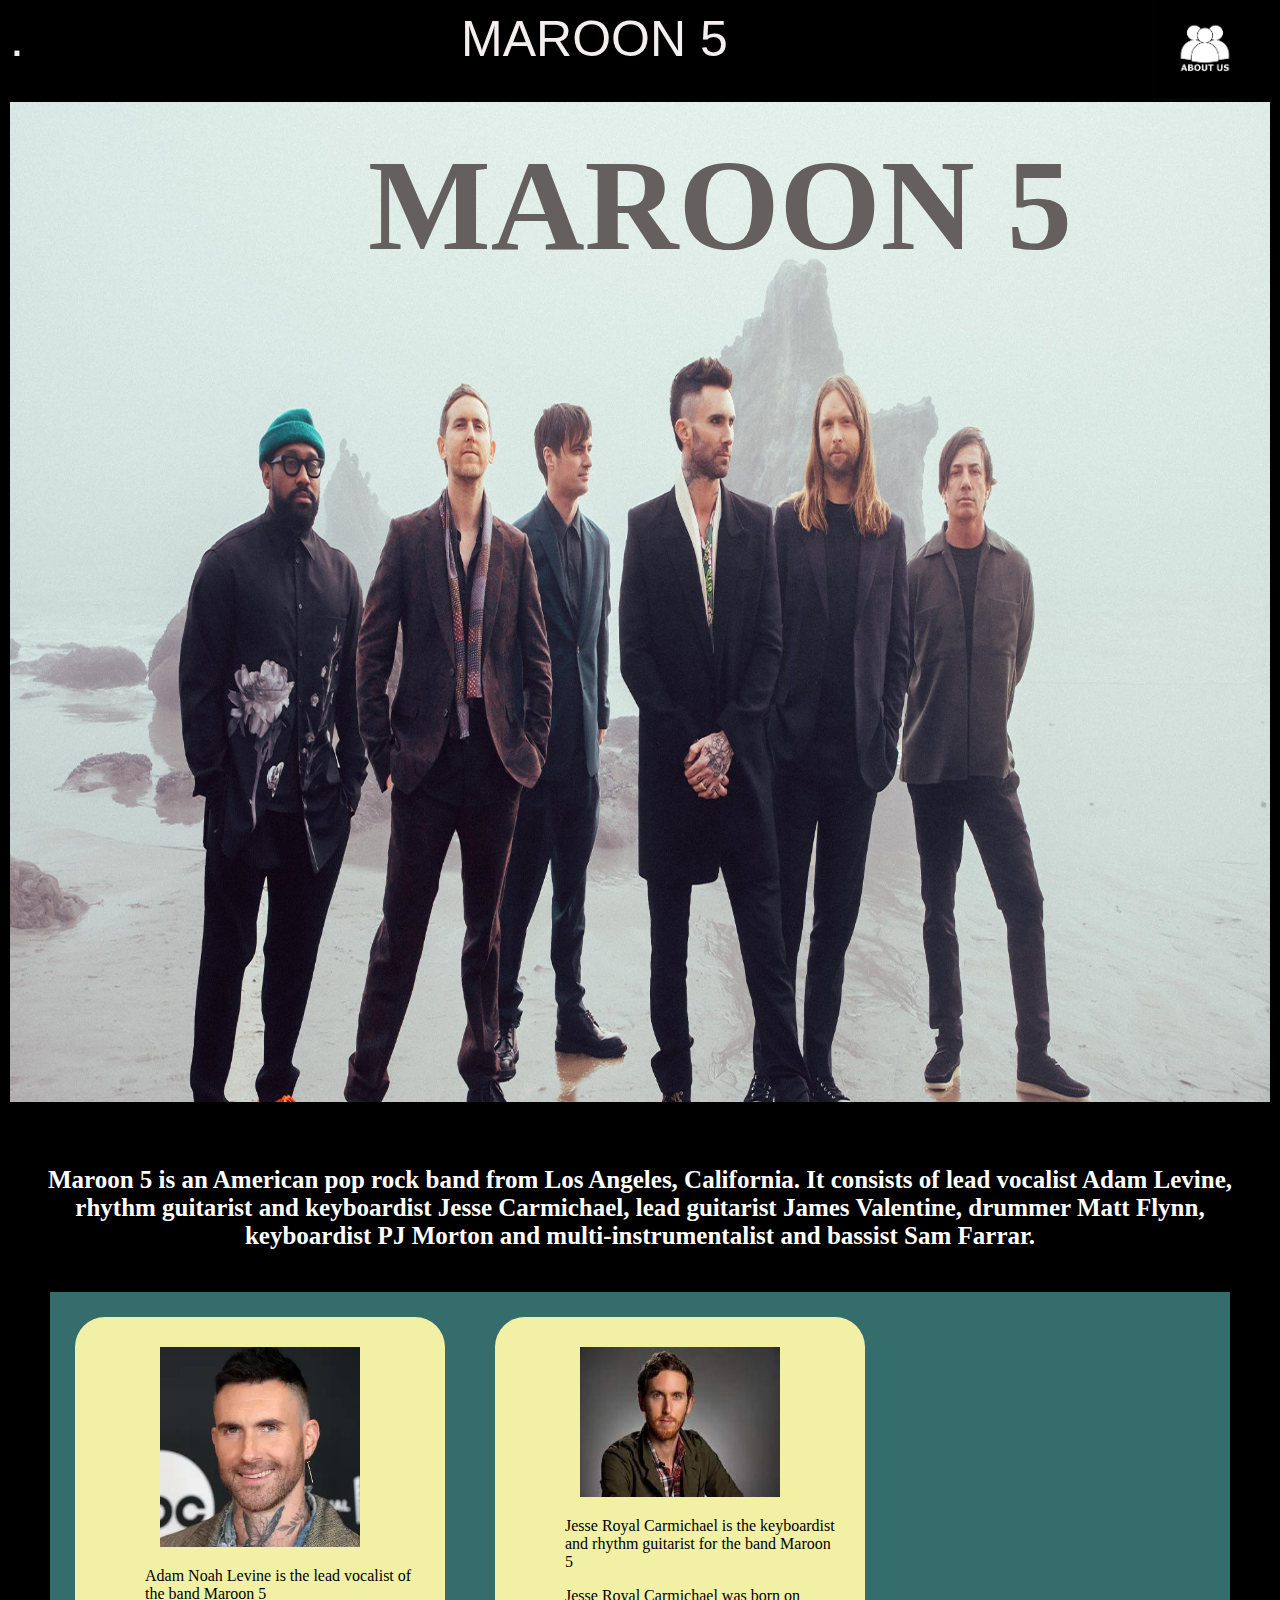
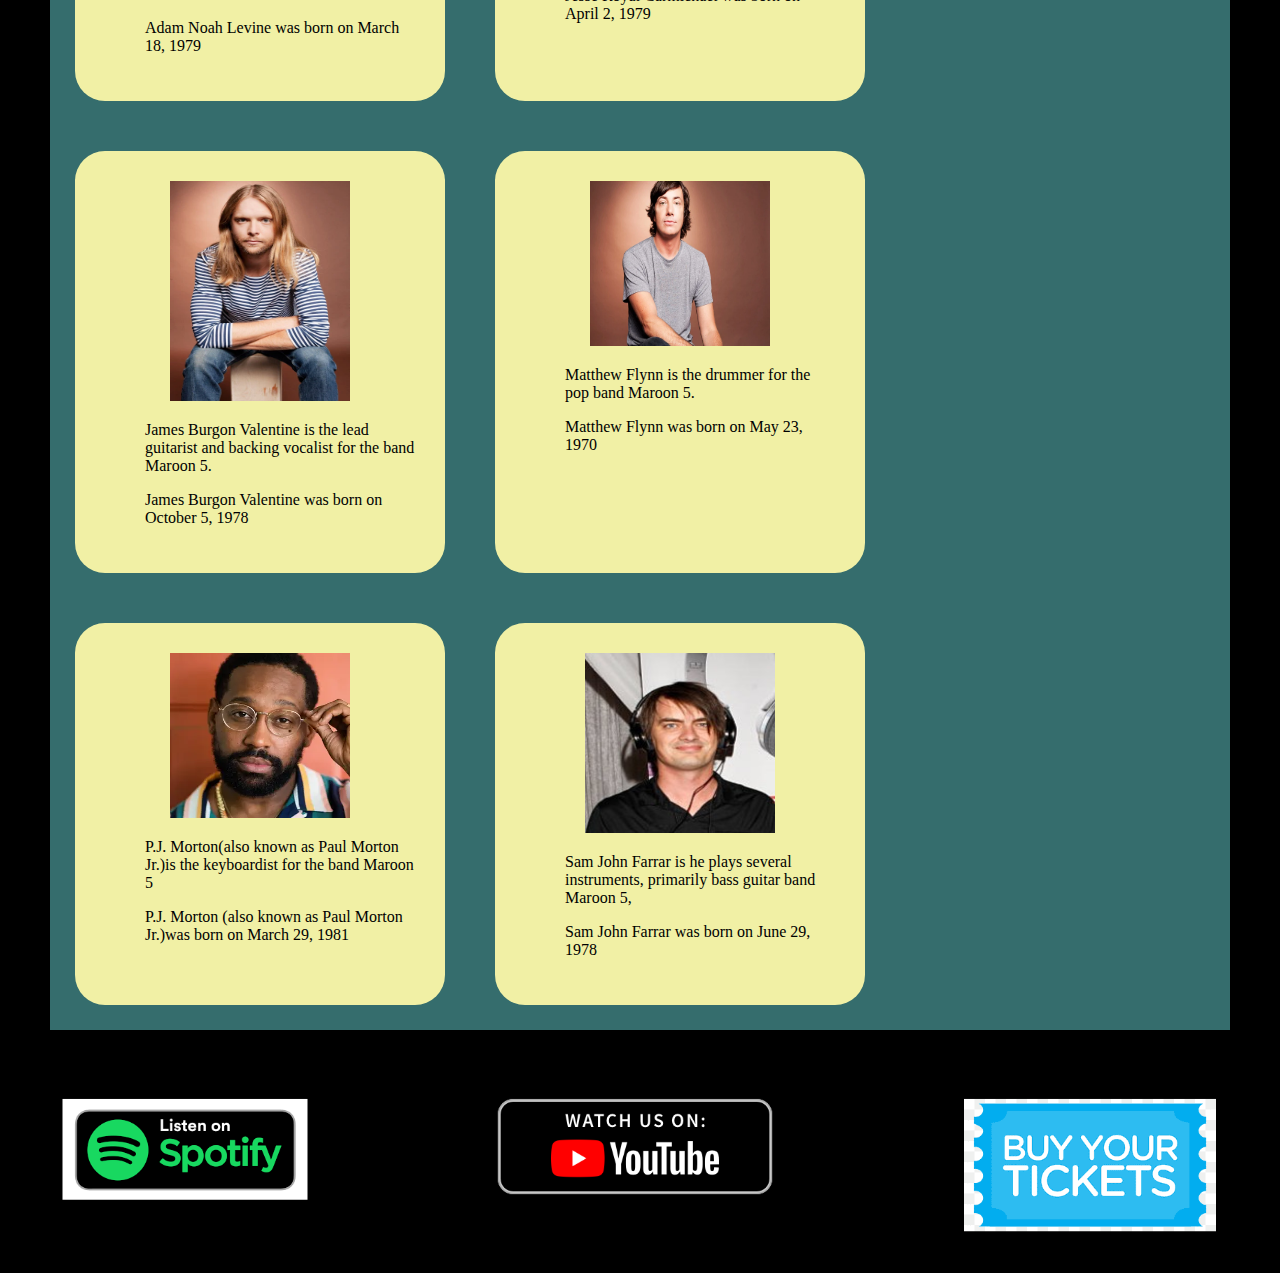
<file: index.html>
<!DOCTYPE html>
<head> 
   <title>My Favourite Music Band</title>
   <link rel="stylesheet" type="text/css" href="styles.css">

</head>
<body>
 <div class="header">
    <div class="menu">
         .
            <center>
                MAROON 5
            </center>
            <div class="about">
            <a href="about.html"><img src="about us.jpg" width="80px" height="80px"></a>
            </div>
    </div>
 </div>  
    <div class="bodyimg">
        <a href="https://en.wikipedia.org/wiki/Maroon_5">
        <img src="Maroon 5 grp.jpg" width="100%" height="1000px"></a>
        <center>
        <h3>MAROON 5</h3><br>
        <p><h5>
            Maroon 5 is an American pop rock band from Los Angeles, California.
            It consists of lead vocalist Adam Levine, rhythm guitarist and keyboardist Jesse Carmichael, lead 
            guitarist James Valentine, drummer Matt Flynn, keyboardist 
            PJ Morton and multi-instrumentalist and bassist Sam Farrar.
        </h5></p>
        </center>
    </div>
    <div class="grid">
    <div class="Band">
        <a href="https://en.wikipedia.org/wiki/Adam_Levine">
            <center>
                <div class="h4">
                <img src="Adam.webp" width =200px height="200px" >
                </div>
            </center>   
        </a>
        <p>
            <ul>Adam Noah Levine is the lead  vocalist of the band Maroon 5</ul>
            <ul>Adam Noah Levine was born on March 18, 1979</ul>
        </p>
    </div>
    <div class="Band">
        <a href="https://en.wikipedia.org/wiki/Jesse_Carmichael">
            <center>
                <img src="Jesse.jpeg" width =200px height="150px">
            </center>
        </a>
        <p>
            <ul>Jesse Royal Carmichael is the keyboardist and rhythm 
                 guitarist for the  band Maroon 5</ul>
            <ul>Jesse Royal Carmichael was born on April 2, 1979</ul>
        </p>
    </div>
    <div class="Band">
        <a href="https://en.wikipedia.org/wiki/James_Valentine_(musician)">
           <center>
            <img src="James.webp" width =180px height="220px">
           </center>
        </a>
        <p>
            <ul>James Burgon Valentine  is  the lead guitarist and 
                backing vocalist for the band Maroon 5.</ul>
            <ul>James Burgon Valentine was born on October 5, 1978</ul>
        </p>
    </div>
    <div class="Band">
        <a href="https://en.wikipedia.org/wiki/Matt_Flynn_(musician)">
           <center>
            <img src="Matt_.webp" width =180px height="165px">
           </center>
        </a>
        <p>
            <ul>Matthew Flynn is the drummer for the pop band Maroon 5. </ul>
            <ul>Matthew Flynn was born on May 23, 1970</ul>
        </p>
    </div>
    <div class="Band">
        <a href="https://en.wikipedia.org/wiki/James_Valentine_(musician)">
           <center>
            <img src="p j morton.webp" width =180px height="165px">
           </center>
        </a>
        <p>
            <ul>P.J. Morton(also known as Paul Morton Jr.)is the keyboardist for the band Maroon 5</ul>
            <ul>P.J. Morton (also known as  Paul Morton Jr.)was born on March 29, 1981</ul>
        </p>
    </div>
    <div class="Band">
        <a href="https://en.wikipedia.org/wiki/Sam_Farrar">
            <center>
                <img src="Sam.jpg" width =190px height="180px">
            </center>
        </a>
        <p>
            <ul>Sam John Farrar  is he plays several instruments, primarily bass guitar band Maroon 5, </ul>
            <ul>Sam John Farrar was born on June 29, 1978</ul>
        </p>
    </div>
   </div>
   <div class="account">
   <div class="Spot">
    <a href ="https://open.spotify.com/track/7sapKrjDij2fpDVj0GxP66">
        <img src="Spotify.png"></a>
   </div>
   <div class="Spot">
    <a href="https://www.youtube.com/channel/UCBVjMGOIkavEAhyqpxJ73Dw">
        <img src="youtube.png"></a>
    </div>
    <div class="Spot">
            <a href="https://open.spotify.com/artist/04gDigrS5kc9YWfZHwBETP/concerts">
                <img src="btic.png"></a>
    </div>
    </div>

</body>
</html>
</file>
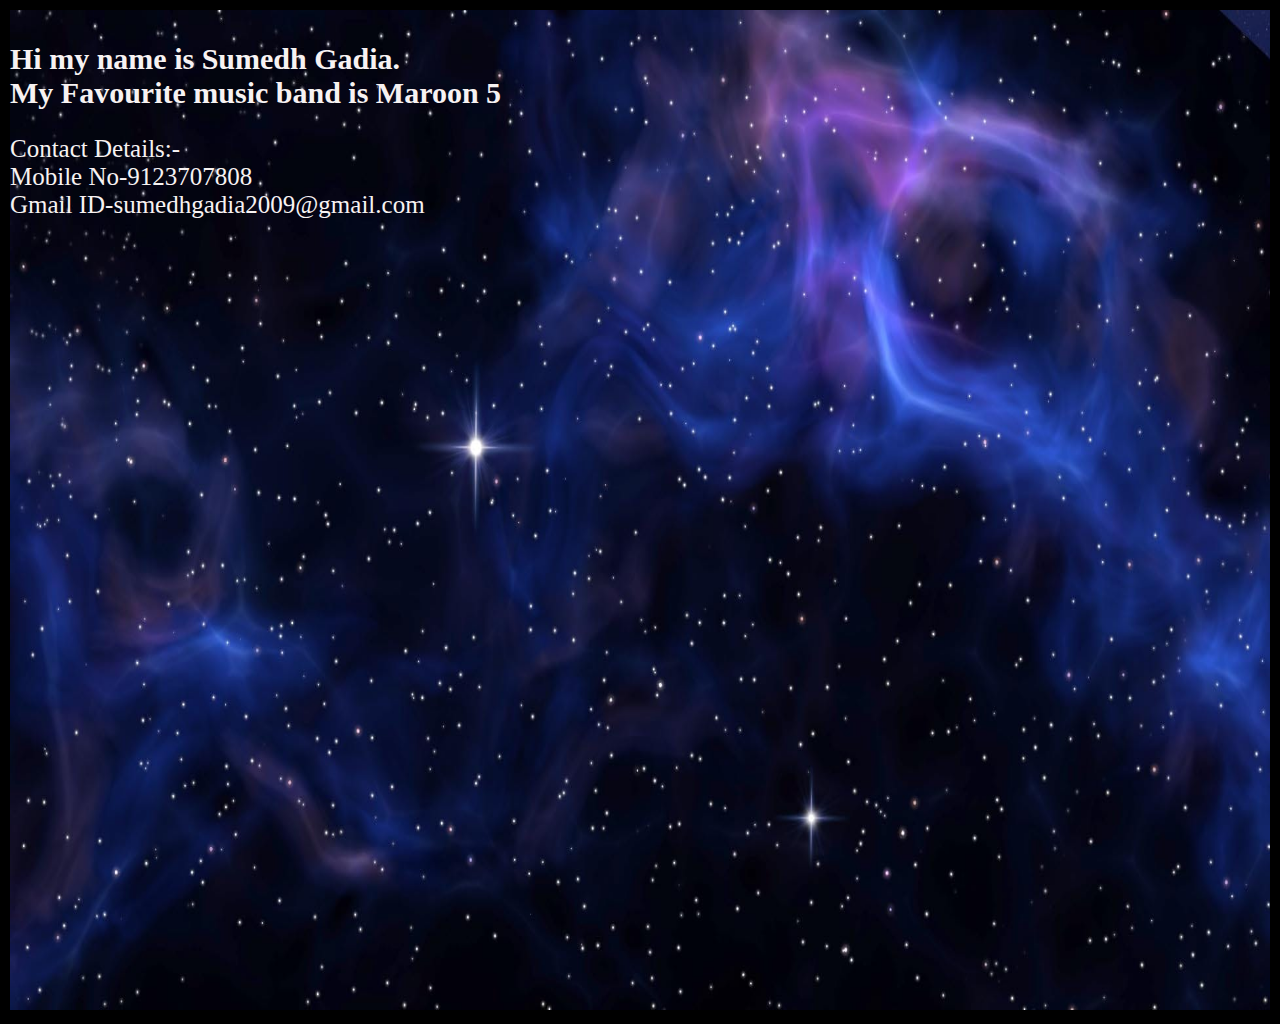
<file: about - Copy.html>
<!DOCTYPE html>
<head>
    <title>About Us</title>
    <link rel="stylesheet" type="text/css" href="styles.css">
</head>
<body>
    <div class="ab">
    <img src="bg.jpg" width="100%" height="1000px">
    <h3>
        Hi my name is Sumedh Gadia.<br>My Favourite music band is Maroon 5
    </h3>
    <p>
        Contact Details:-<br>
        Mobile No-9123707808<br>
        Gmail ID-sumedhgadia2009@gmail.com<br>
    </p>
    </div>
</body>
</html>
</file>
<file: styles.css>
.menu{
    display: flex;
    flex-wrap: wrap;
    justify-content: space-between;
    padding: 0%;
    font-size: 50px;
    font-family: Arial, Helvetica, sans-serif;
    font-weight: 200;
    color: rgb(245, 238, 238);
}
.ab{
    position: relative;
}
.ab h3{
    color:#f7f2f2;
    font-family: joker;
    font-size: 30px;
    width: 1600px;
    position: absolute;
    top: 2px;;

}
.ab p{
        color:#f7f2f2;
        font-size: 25px;
        font-weight: 400;
        font-family: joker;
        position: absolute;
        top:10%;

}
body{
    margin: 10px;
    background-color: black;
}
.about{
    scale: 1.3;
    margin-right: 25px;
}
.bodyimg h3{
    margin-left: 10px;
    color:#665f5f;
    font-family: fantasy;
    font-size: 130px;
    width: 1400px;
    position: absolute;
    top: 0px;
    
}
.bodyimg h5{
    font-size: 25px;
    color:white;
}
 .band h4{
    border-radius:50px;
}


.grid{
    display: flex;
    flex-wrap: wrap;
    margin: 40px;
    font-family: sans-serif;
    background-color: rgb(53, 109, 109);
}
.Band{
    
    border-radius: 30px;
    background-color: #f1f0a5;
    padding: 30px;
    margin: 25px;
    width:310px;
    font-family: fantasy;
    
}
.account{
    display: flex;
    flex-wrap: wrap;
    justify-content: space-between;
}
.Spot{
    scale: 0.7;
}
.Spot:hover{
    transform: scale(1.2);
}
.Band:hover{

    transform: scale(1.2);
}
a.link{
    color: rgb(241, 245, 249);
}

a.visited{
    color: white;
}
</file>
